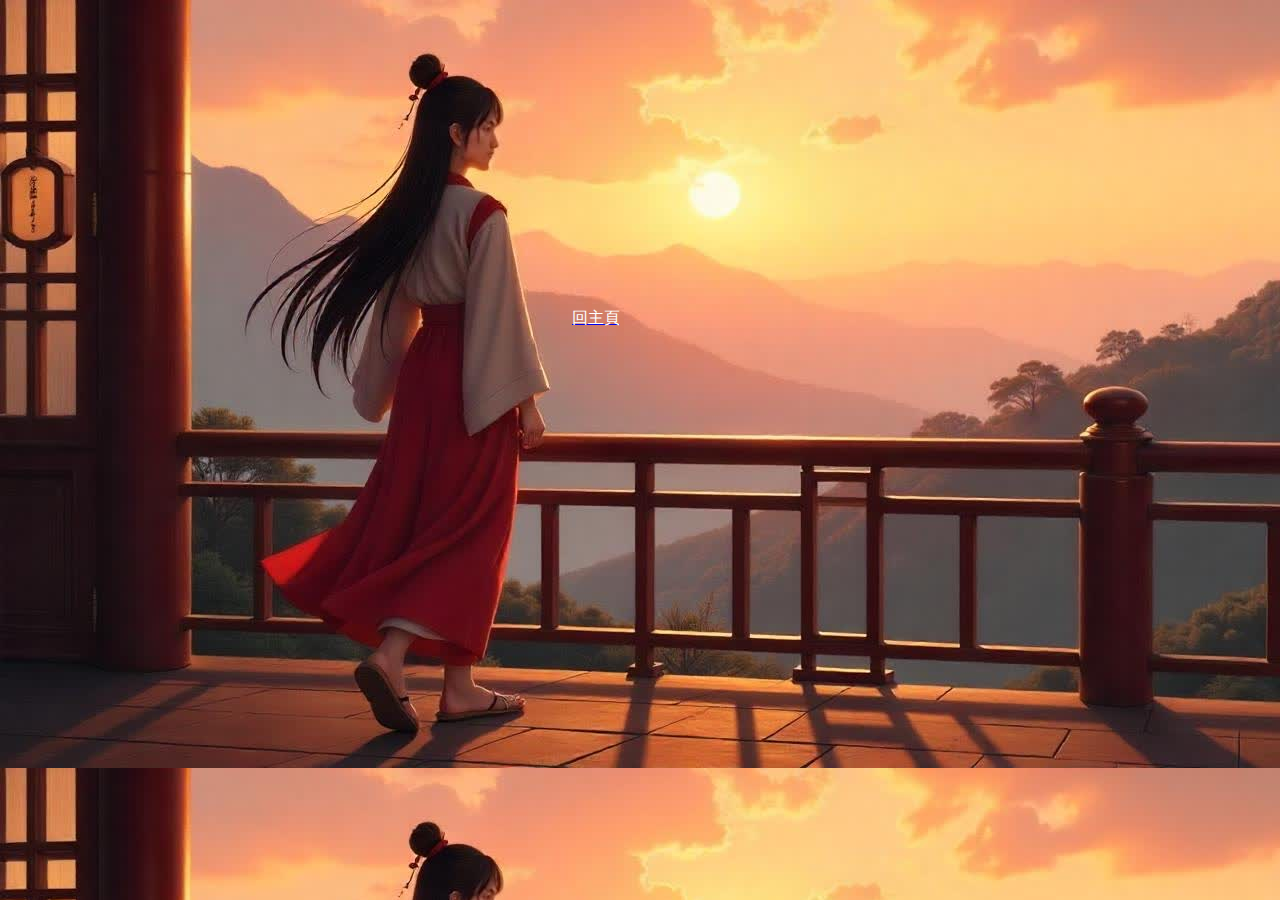
<file: movie.html>
<html>
<body background=beauty.jpg>
<title>movie...u like it!</title>
<iframe width="560" height="315" src="https://94itv.app/" frameborder="0" allowfullscreen></iframe>
<a href="../web207/goodweb.html" title="back_home"><font color=white>回主頁</font></a>
</body>
</html>
</file>
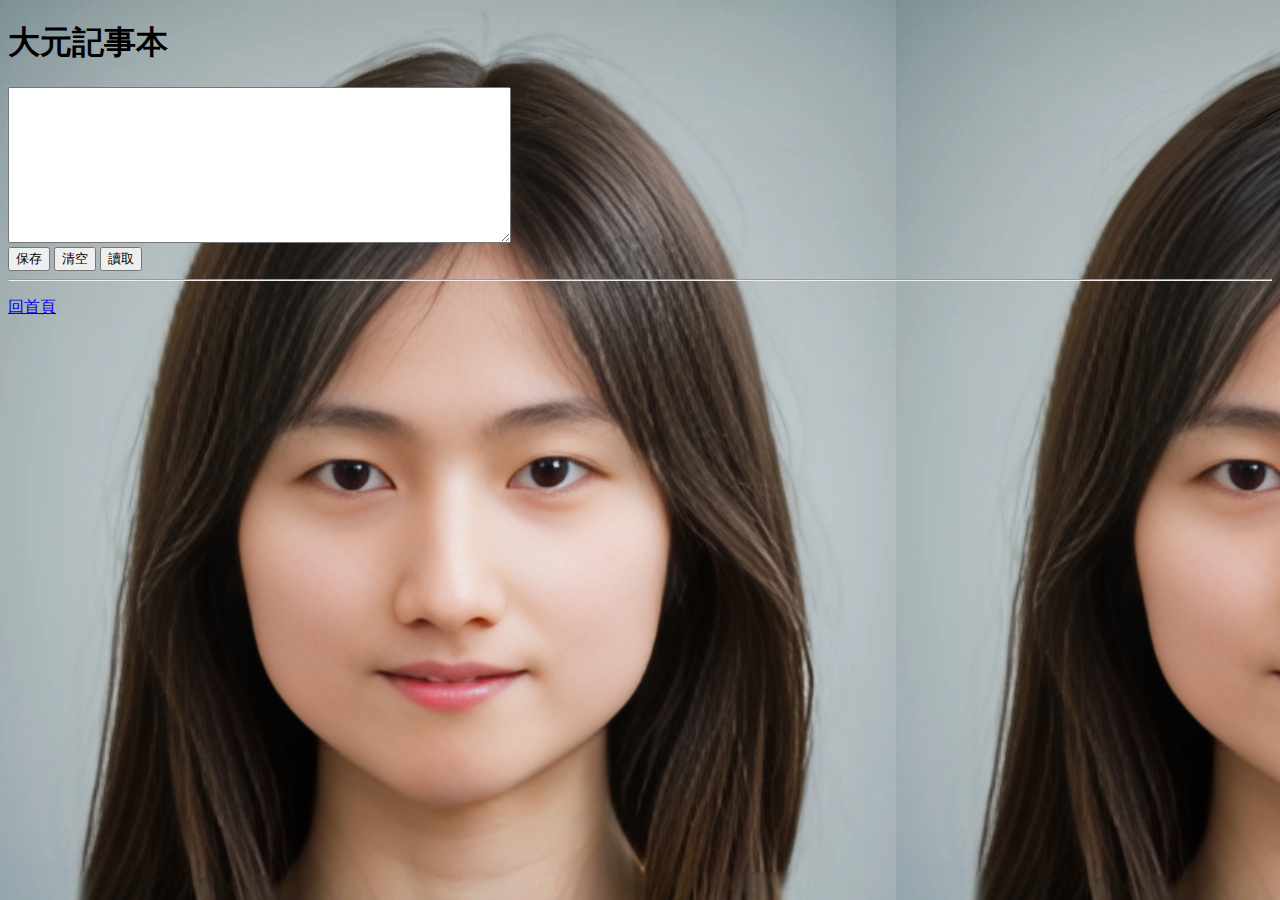
<file: note.html>
<!DOCTYPE html>
<html>
<head lang="en">
<meta charset="UTF-8">
<title>大元記事本</title>
<style type="text/css">

body {
	background-image: url(note.jpg);
}

</style>
<script type="text/javascript" src="note.js"></script>
</head>
<body>
<h1>大元記事本</h1>
<textarea id="dome" cols="60" rows="10"></textarea>
<br/>
<input type="button" value="保存" onclick="saveStorage('dome');">
<input type="button" value="清空" onclick="clearStorage('msg');">
<input type="button" value="讀取" onclick="loadStorage('msg');">
<hr>
<p id="msg"></p>
</body>
<a href="../web207/index.html">回首頁</a>
</html>
</file>
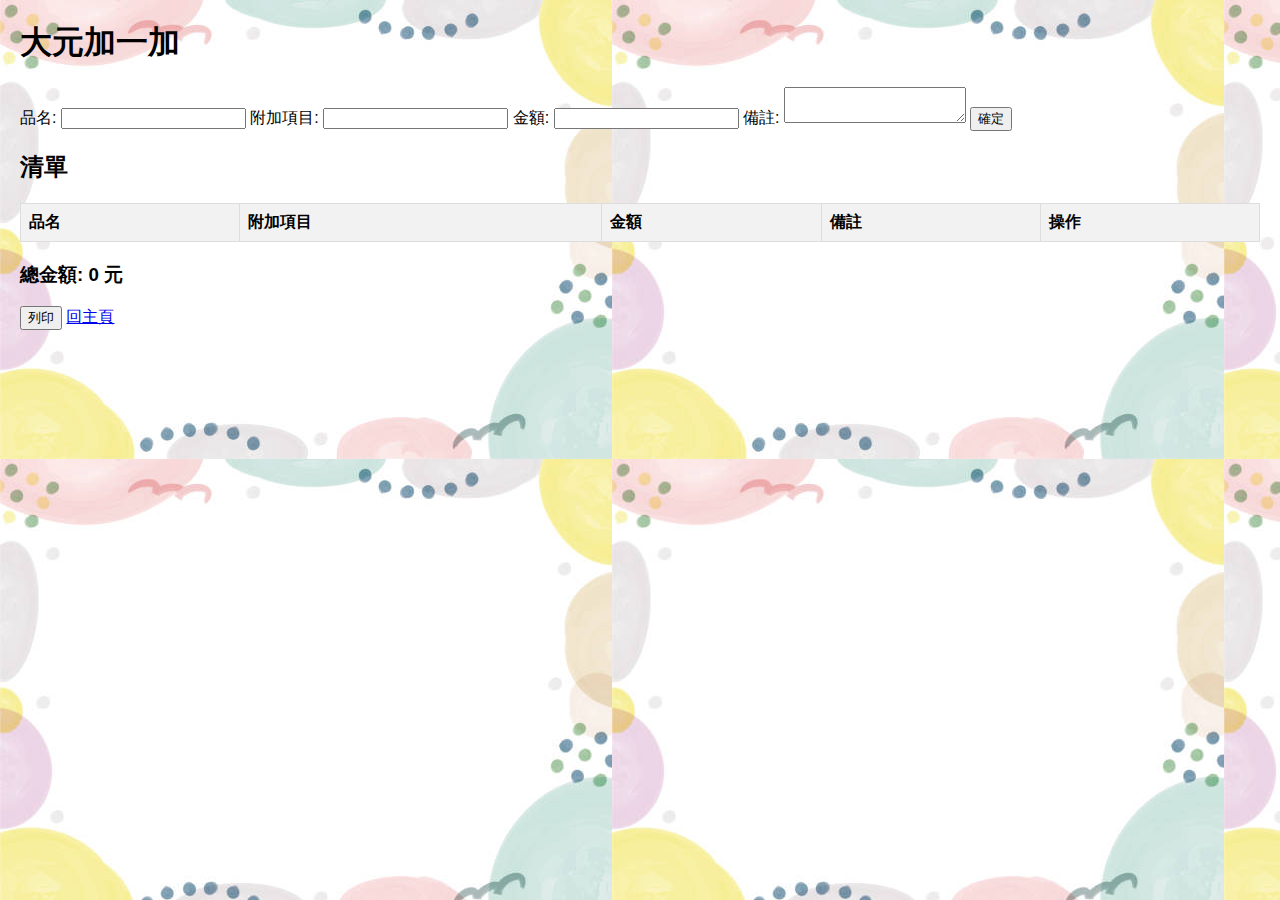
<file: order.html>
<!DOCTYPE html>
<html lang="zh-Hant">
<head>
    <meta charset="UTF-8">
    <meta name="viewport" content="width=device-width, initial-scale=1.0">
    <title>大元加一加</title>
    <style>
        body {
            font-family: Arial, sans-serif;
            margin: 20px;
        }
        table {
            width: 100%;
            border-collapse: collapse;
            margin-bottom: 20px;
        }
        th, td {
            border: 1px solid #ddd;
            padding: 8px;
            text-align: left;
        }
        th {
            background-color: #f2f2f2;
        }
    </style>
</head>
<body background=bg.jpg>

<h1>大元加一加</h1>
<form id="orderForm">
    <label for="name">品名:</label>
    <input type="text" id="name" required>
    
    <label for="additions">附加項目:</label>
    <input type="text" id="additions">
    
    <label for="price">金額:</label>
    <input type="number" id="price" required>
    
    <label for="notes">備註:</label>
    <textarea id="notes"></textarea>
    
    <button type="submit">確定</button>
</form>

<h2>清單</h2>
<table id="orderTable">
    <thead>
        <tr>
            <th>品名</th>
            <th>附加項目</th>
            <th>金額</th>
            <th>備註</th>
            <th>操作</th>
        </tr>
    </thead>
    <tbody>
    </tbody>
</table>

<h3>總金額: <span id="totalPrice">0</span> 元</h3>
<button id="printButton">列印</button>

<script>
    const form = document.getElementById('orderForm');
    const orderTable = document.getElementById('orderTable').getElementsByTagName('tbody')[0];
    const totalPriceElement = document.getElementById('totalPrice');
    const printButton = document.getElementById('printButton');

    let orders = JSON.parse(localStorage.getItem('orders')) || [];

    function updateOrderTable() {
        orderTable.innerHTML = '';
        let total = 0;
        orders.forEach((order, index) => {
            const row = orderTable.insertRow();
            row.insertCell(0).innerText = order.name;
            row.insertCell(1).innerText = order.additions;
            row.insertCell(2).innerText = order.price;
            row.insertCell(3).innerText = order.notes;
            const deleteCell = row.insertCell(4);
            const deleteButton = document.createElement('button');
            deleteButton.textContent = '刪除';
            deleteButton.onclick = () => {
                orders.splice(index, 1);
                localStorage.setItem('orders', JSON.stringify(orders));
                updateOrderTable();
            };
            deleteCell.appendChild(deleteButton);
            total += parseFloat(order.price);
        });
        totalPriceElement.innerText = total;
    }

    form.addEventListener('submit', function(event) {
        event.preventDefault();
        const order = {
            name: document.getElementById('name').value,
            additions: document.getElementById('additions').value,
            price: document.getElementById('price').value,
            notes: document.getElementById('notes').value
        };

        orders.push(order);
        localStorage.setItem('orders', JSON.stringify(orders));
        form.reset();
        updateOrderTable();
    });

    printButton.addEventListener('click', function() {
        window.print();
    });

    updateOrderTable();
</script>
<a href="../web207/goodweb.html">回主頁</a>
</body>
</html>
</file>
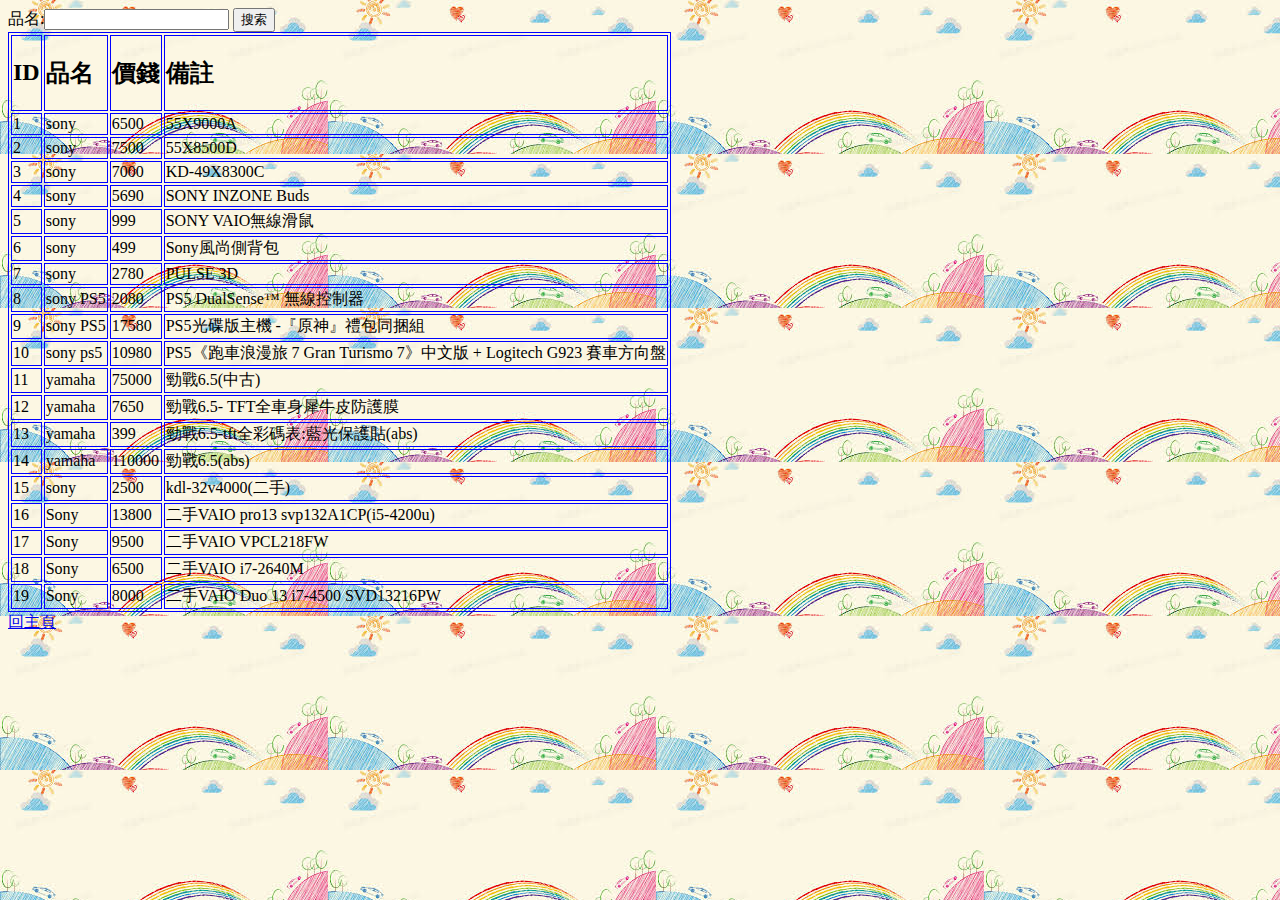
<file: search.html>
<!DOCTYPE html>
<html>
 <head>
  <meta charset="utf-8">
  <title>大元搜一搜</title>
  <script type="text/javascript">
   window.onload=function(){
    var oTab=document.getElementById("tab");
    var oBt=document.getElementsByTagName("input");
    oBt[1].onclick=function(){
     for(var i=0;i<oTab.tBodies[0].rows.length;i++)
     {
      var str1=oTab.tBodies[0].rows[i].cells[1].innerHTML.toUpperCase();
      var str2=oBt[0].value.toUpperCase();
      
      if(str1==str2){
       oTab.tBodies[0].rows[i].style.background='red';
      }
      else{
        oTab.tBodies[0].rows[i].style.background='';
      }
     
     if(str1.search(str2)!=-1){oTab.tBodies[0].rows[i].style.background='red';}
     else{oTab.tBodies[0].rows[i].style.background='';}
     
     var arr=str2.split(' ');
     for(var j=0;j<arr.length;j++)
     {
      if(str1.search(arr[j])!=-1){oTab.tBodies[0].rows[i].style.background='red';}
     }
     }
    }
   }
  </script>
 </head>
 <body background=images.jpg>
 品名:<input type="text" />
  <input type="button" value="搜索"/>
  <table border="1" bordercolor="blue" id="tab">
   <thead>
     <td><h2>ID</h2></td>
     <td><h2>品名</h2></td>    
	  <td><h2>價錢</h2></td>
	   <td><h2>備註</h2></td>
   </thead>
   <tbody>
    <tr>
     <td>1</td>
     <td>sony</td>
	 <td>6500</td>
     <td>55X9000A</td>	 
    </tr>
     <tr>
     <td>2</td>
     <td>sony</td>
	 <td>7500</td>
     <td>55X8500D</td>  
	</tr>
     <tr>
     <td>3</td>
     <td>sony</td>
	 <td>7000</td>
     <td>KD-49X8300C</td>
    
	</tr>
     <tr>
     <td>4</td>
     <td>sony</td>
     <td>5690</td>
    <td>SONY INZONE Buds</td>
	</tr>
     <tr>
     <td>5</td>
     <td>sony</td>
     <td>999</td>
    <td>SONY VAIO無線滑鼠</td>
	</tr>
	 <tr>
     <td>6</td>
     <td>sony</td>
     <td>499</td>
    <td>Sony風尚側背包 </td>
	</tr>
	 <tr>
     <td>7</td>
     <td>sony</td>
     <td>2780</td>
    <td>PULSE 3D</td>
	</tr>
	 <tr>
     <td>8</td>
     <td>sony PS5 </td>
     <td>2080</td>
    <td> PS5 DualSense™ 無線控制器</td>
	</tr>
	 <tr>
     <td>9</td>
     <td>sony PS5</td>
     <td>17580</td>
    <td>PS5光碟版主機 -『原神』禮包同捆組</td>
	</tr>
	 <tr>
     <td>10</td>
     <td>sony ps5</td>
     <td>10980</td>
    <td>PS5《跑車浪漫旅 7 Gran Turismo 7》中文版 + Logitech G923 賽車方向盤</td>
	</tr>
	<tr>
     <td>11</td>
     <td>yamaha</td>
     <td>75000</td>
    <td>勁戰6.5(中古)</td>
	</tr>
	<tr>
     <td>12</td>
     <td>yamaha</td>
     <td>7650</td>
    <td>勁戰6.5- TFT全車身犀牛皮防護膜</td>
	</tr>
	<tr>
     <td>13</td>
     <td>yamaha</td>
     <td>399</td>
    <td>勁戰6.5-tft全彩碼表:藍光保護貼(abs)</td>
	</tr>
		<tr>
     <td>14</td>
     <td>yamaha</td>
     <td>110000</td>
    <td>勁戰6.5(abs)</td>
	</tr>
	<tr>
     <td>15</td>
     <td>sony</td>
     <td>2500</td>
    <td>kdl-32v4000(二手)</td>
	</tr>
  
   <tr>
     <td>16</td>
     <td>Sony</td>
     <td>13800</td>
    <td> 二手VAIO pro13 svp132A1CP(i5-4200u)</td>
	</tr>
	   <tr>
     <td>17</td>
     <td>Sony</td>
     <td>9500</td>
    <td> 二手VAIO VPCL218FW</td>
	</tr>
	  <tr>
     <td>18</td>
     <td>Sony</td>
     <td>6500</td>
    <td> 二手VAIO i7-2640M</td>
	</tr>
	  <tr>
     <td>19</td>
     <td>Sony</td>
     <td>8000</td>
    <td> 二手VAIO Duo 13 i7-4500 SVD13216PW</td>
	</tr>
	 </tbody>
  </table>
 <a href="../web207/goodweb.html">回主頁</a>
 </body>
</html>
</file>
